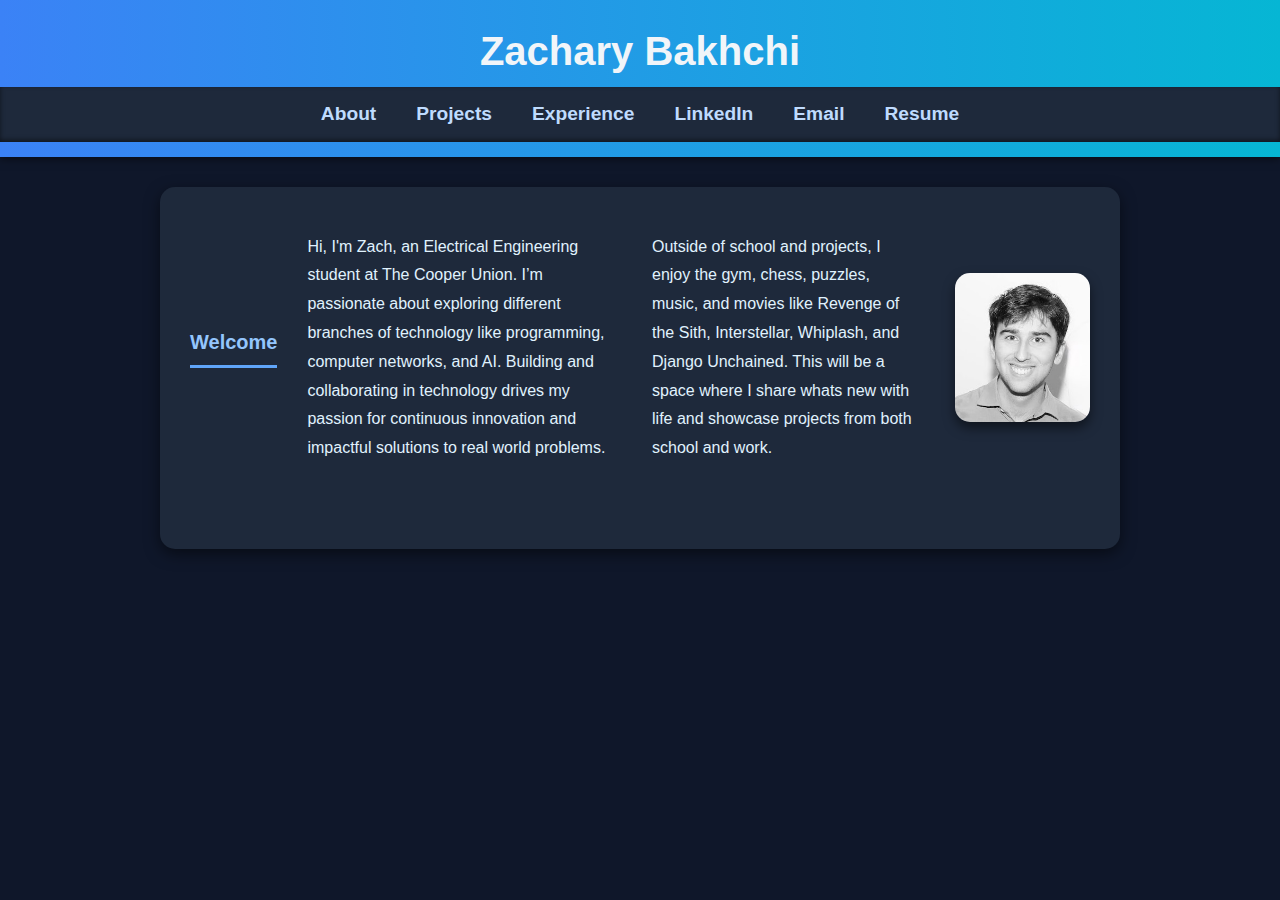
<file: index.html>
<!DOCTYPE html>
<html lang="en">
<head>
    <meta charset="UTF-8">
    <meta name="viewport" content="width=device-width, initial-scale=1.0">
    <title>About - Zachary Bakhchi</title>
    <link rel="stylesheet" href="styles.css">
</head>
<script src="index.js"></script>
<body>
    <header>
        <h1>Zachary Bakhchi</h1>
        <nav>
            <a href="index.html">About</a>
            <a href="projects.html">Projects</a>
            <a href="experiences.html">Experience</a>
            <a href="https://linkedin.com/in/zachary-bakhchi" target="_blank">LinkedIn</a>
            <a href="mailto:zachbbee@aol.com">Email</a>
            <a href="assets/Resume.pdf">Resume</a>
        </nav>
    </header>
    <div class="container" >
        <section id="about">
            <h2>Welcome</h2>
            <p> Hi, I'm Zach, an Electrical Engineering student at The Cooper Union. I’m passionate about exploring different branches of technology like programming, computer networks, and AI. Building and collaborating in technology drives my passion for continuous innovation and impactful solutions to real world problems.</p>
            <p>Outside of school and projects, I enjoy the gym, chess, puzzles, music, and movies like Revenge of the Sith, Interstellar, Whiplash, and Django Unchained. This will be a space where I share whats new with life and showcase projects from both school and work.</p>
            <img src="assets/Zach.JPG" alt="Photo of Zachary Bakhchi" onclick="shakeScreen()">            
        </section>
    </div>
</body>
</html>
</file>
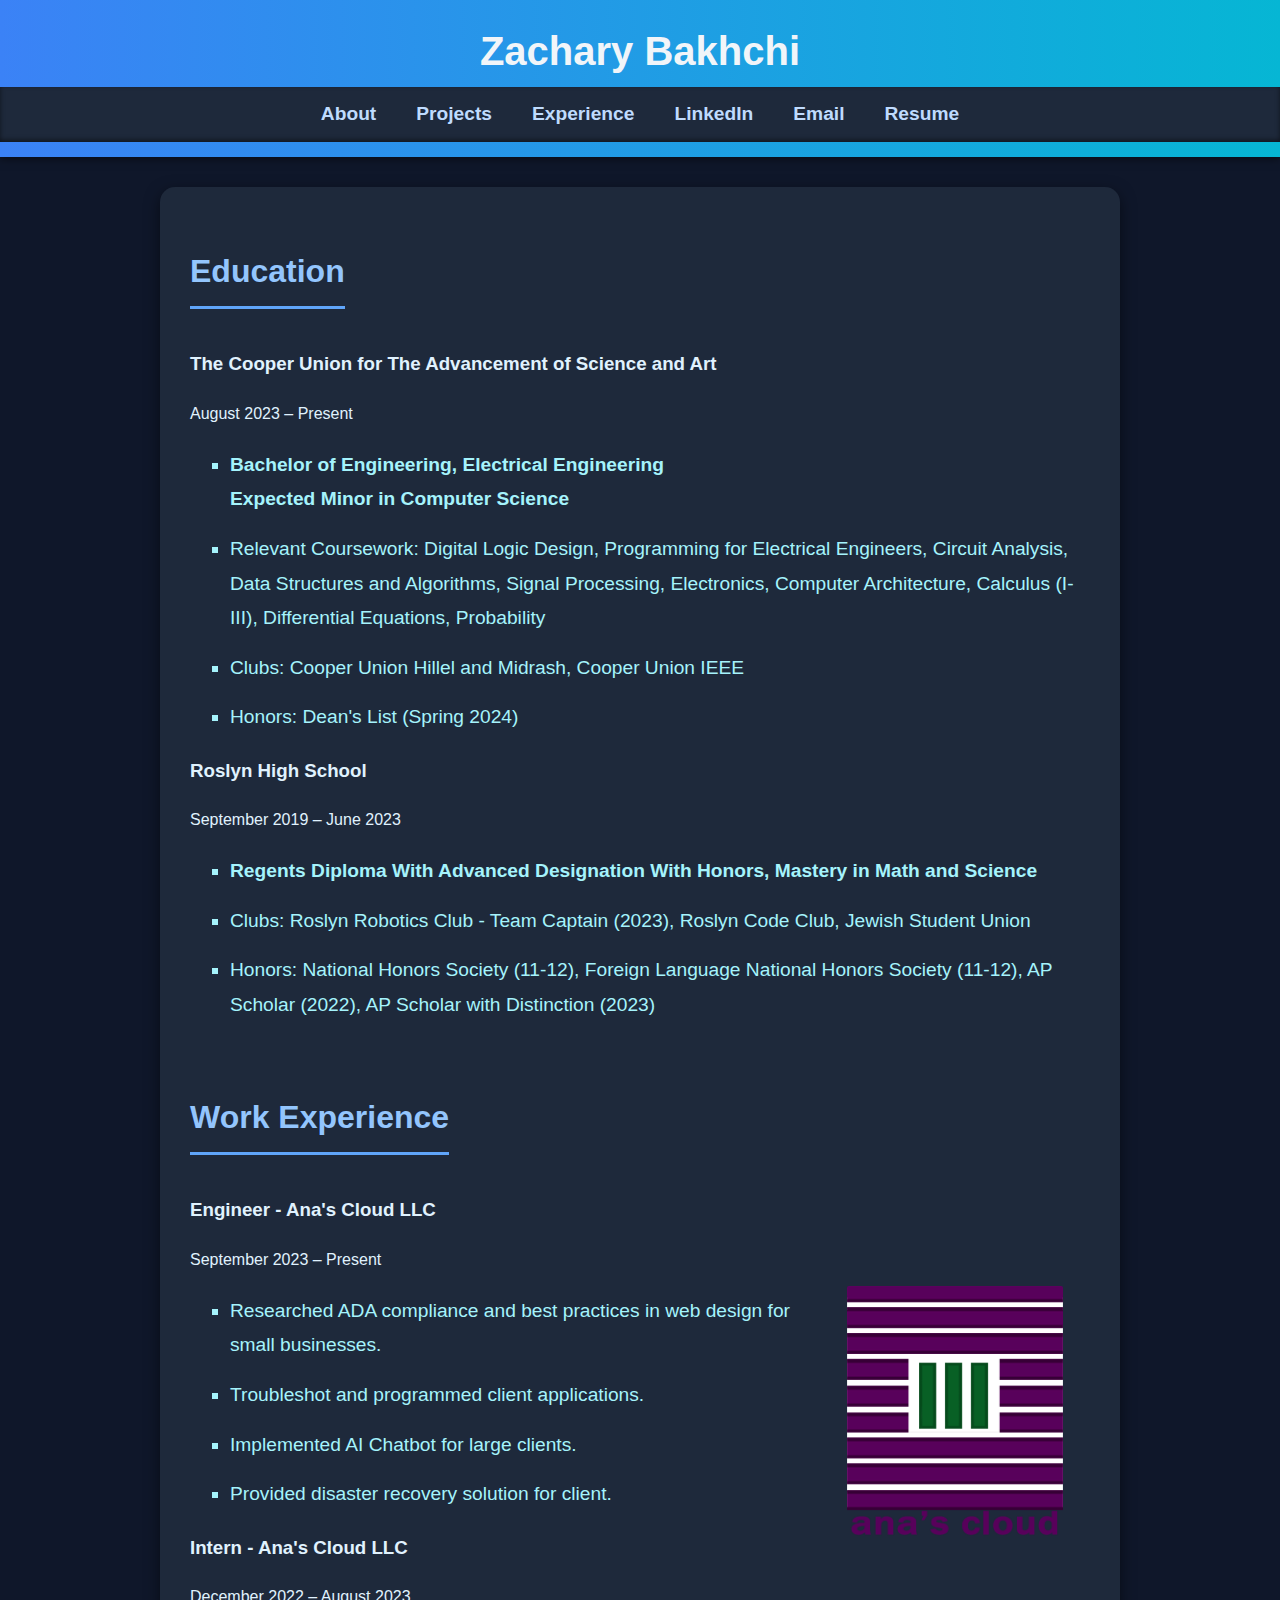
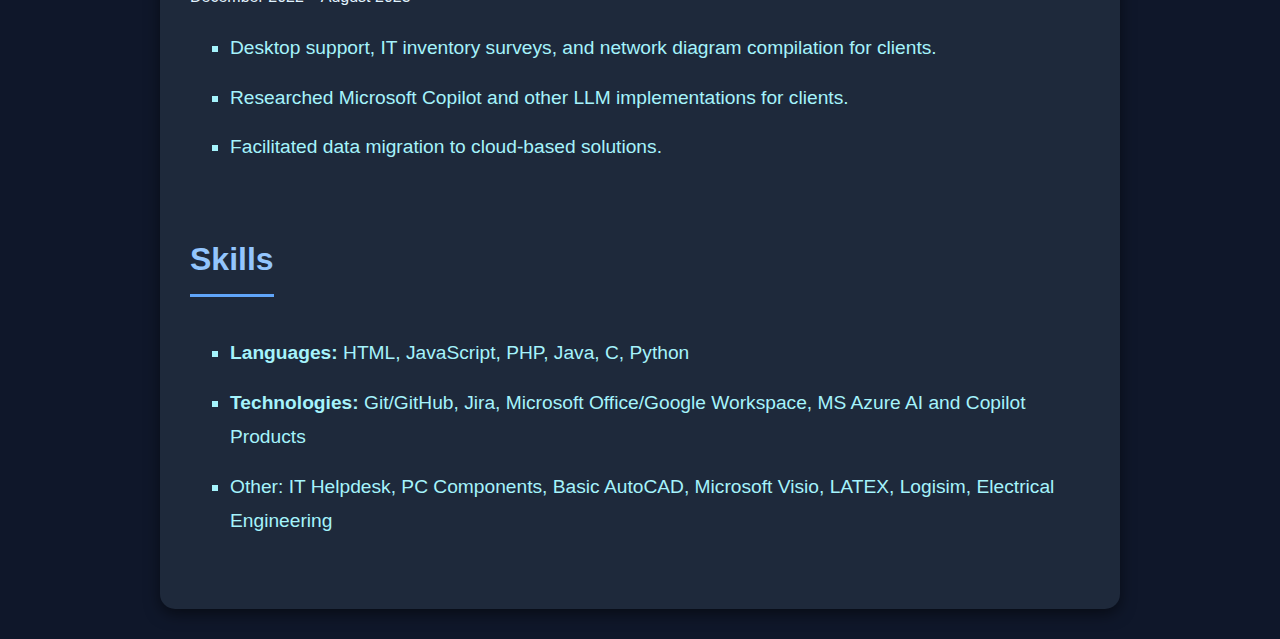
<file: experiences.html>
<!DOCTYPE html>
<html lang="en">
<head>
    <meta charset="UTF-8">
    <meta name="viewport" content="width=device-width, initial-scale=1.0">
    <title>Experience - Zachary Bakhchi</title>
    <link rel="stylesheet" href="styles.css">
</head>
<body>
    <header>
        <h1>Zachary Bakhchi</h1>
        <nav>
            <a href="index.html">About</a>
            <a href="projects.html">Projects</a>
            <a href="experiences.html">Experience</a>
            <a href="https://linkedin.com/in/zachary-bakhchi" target="_blank">LinkedIn</a>
            <a href="mailto:zachbbee@aol.com">Email</a>
            <a href="assets/Resume.pdf">Resume</a>
        </nav>
    </header>
    <div class="container">
        <section id="education">
            <h2>Education</h2>
            <h3>The Cooper Union for The Advancement of Science and Art</h3>
            <p>August 2023 – Present</p>
            <ul>
                <li><strong>Bachelor of Engineering, Electrical Engineering  <br>Expected Minor in Computer Science</strong></li>
                <li>Relevant Coursework: Digital Logic Design, Programming for Electrical Engineers, Circuit Analysis, Data Structures
                    and Algorithms, Signal Processing, Electronics, Computer Architecture, Calculus (I-III), Differential Equations,
                    Probability</li>
                <li>Clubs: Cooper Union Hillel and Midrash, Cooper Union IEEE</li>
                <li>Honors: Dean's List (Spring 2024)</li>
            </ul>
            <h3>Roslyn High School</h3>
            <p>September 2019 – June 2023</p>
            <ul>
                <li><strong>Regents Diploma With Advanced Designation With Honors, Mastery in Math and Science</strong></li>
                <li>Clubs: Roslyn Robotics Club - Team Captain (2023), Roslyn Code Club, Jewish Student Union</li>
                <li>Honors: National Honors Society (11-12), Foreign Language National Honors Society (11-12), AP Scholar (2022), AP Scholar with Distinction (2023)</li>
            </ul>
        </section>
        <section id="experience">
            <h2>Work Experience</h2>
            
            <h3>Engineer - Ana's Cloud LLC</h3>
            <div id="ana">
                <a href="https://ana.com"><img src="assets/ana.jpg"></a>
                </div>
            <p>September 2023 – Present</p>
            <ul>
                <li>Researched ADA compliance and best practices in web design for small businesses.</li>
                <li>Troubleshot and programmed client applications.</li>
                <li>Implemented AI Chatbot for large clients.</li>
                <li>Provided disaster recovery solution for client.</li>
            </ul>
            <h3>Intern - Ana's Cloud LLC</h3>
            <p>December 2022 – August 2023</p>
            <ul>
                <li>Desktop support, IT inventory surveys, and network diagram compilation for clients.</li>
                <li>Researched Microsoft Copilot and other LLM implementations for clients.</li>
                <li>Facilitated data migration to cloud-based solutions.</li>
            </ul>
        </section>
        <section id="skills">
            <h2>Skills</h2>
            <ul>
                <li><strong>Languages:</strong> HTML, JavaScript, PHP, Java, C, Python</li>
                <li><strong>Technologies:</strong> Git/GitHub, Jira, Microsoft Office/Google Workspace, MS Azure AI and Copilot Products</li>
                <li><srong>Other:</strong> IT Helpdesk, PC Components, Basic AutoCAD, Microsoft Visio, LATEX, Logisim, Electrical Engineering</li>
            </ul>
        </section>
    </div>
</body>
</html>
</file>
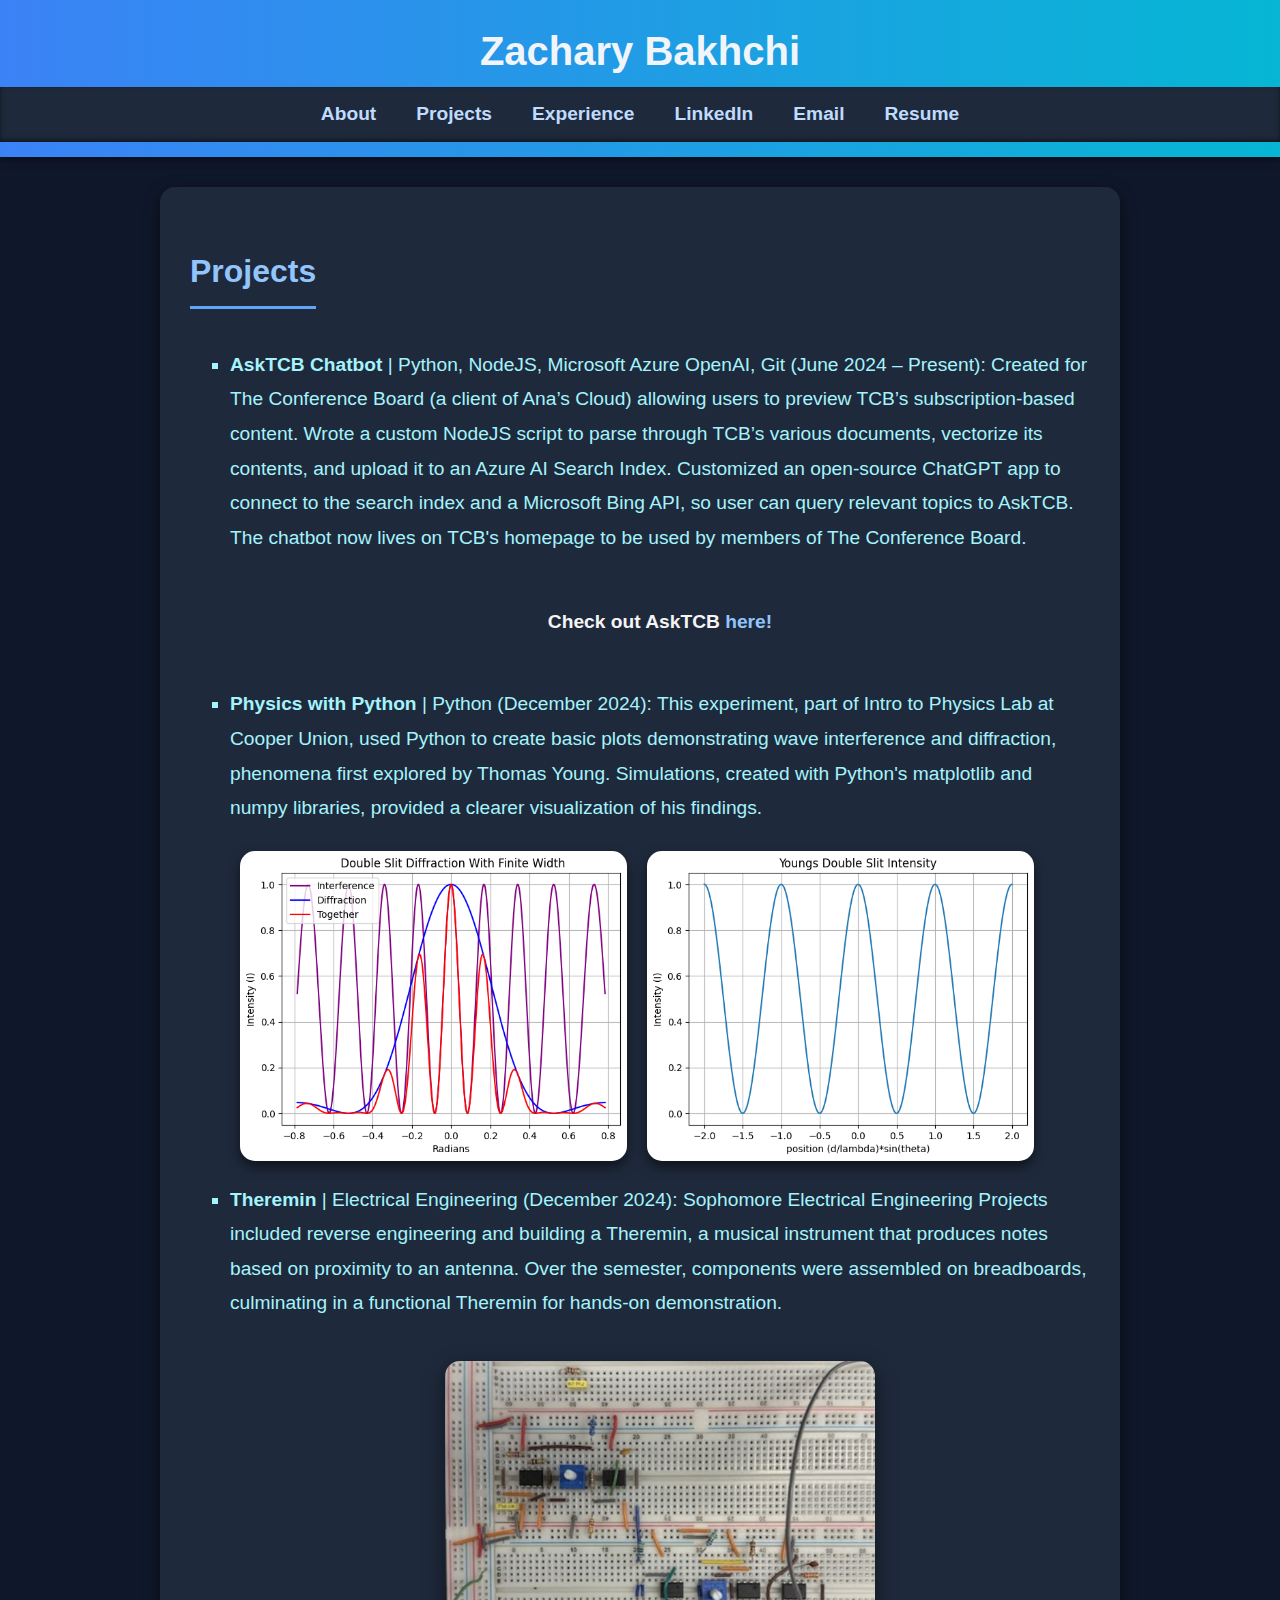
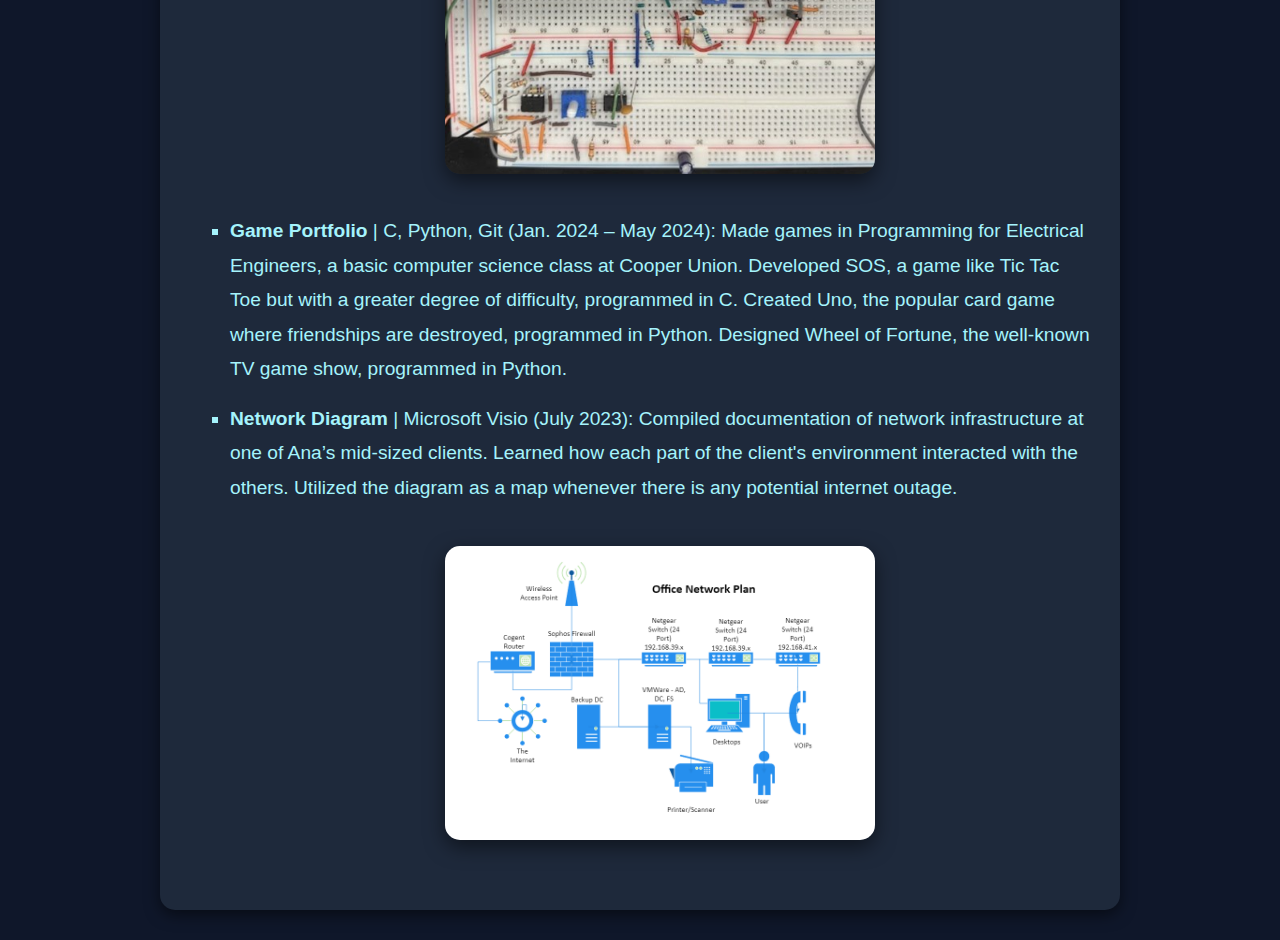
<file: projects.html>
<!DOCTYPE html>
<html lang="en">
<head>
    <meta charset="UTF-8">
    <meta name="viewport" content="width=device-width, initial-scale=1.0">
    <title>Projects - Zachary Bakhchi</title>
    <link rel="stylesheet" href="styles.css">
</head>
<body>
    <header>
        <h1>Zachary Bakhchi</h1>
        <nav>
            <a href="index.html">About</a>
            <a href="projects.html">Projects</a>
            <a href="experiences.html">Experience</a>
            <a href="https://linkedin.com/in/zachary-bakhchi" target="_blank">LinkedIn</a>
            <a href="mailto:zachbbee@aol.com">Email</a>
            <a href="assets/Resume.pdf">Resume</a>
        </nav>
    </header>
    <div class="container">
        <h2>Projects</h2>
        <ul>
            <li><strong>AskTCB Chatbot</strong> | Python, NodeJS, Microsoft Azure OpenAI, Git (June 2024 – Present): Created for The Conference Board (a client of Ana’s Cloud) allowing users to preview TCB’s subscription-based content. Wrote a custom NodeJS script to parse through TCB’s various documents, vectorize its contents, and upload it to an Azure AI Search Index. Customized an open-source ChatGPT app to connect to the search index and a Microsoft Bing API, so user can query relevant topics to AskTCB. The chatbot now lives on TCB's homepage to be used by members of The Conference Board.</li>
            <div id="tcb">
                <br><strong>Check out AskTCB <a href="https://www.conference-board.org/us">here!</a></strong>
            </div>
            <li><strong>Physics with Python</strong> | Python (December 2024): This experiment, part of Intro to Physics Lab at Cooper Union, used Python to create basic plots demonstrating wave interference and diffraction, phenomena first explored by Thomas Young. Simulations, created with Python's matplotlib and numpy libraries, provided a clearer visualization of his findings. </li>
            <div id="lab">
                <a href="https://colab.research.google.com/drive/14mXbHAESHEIYYbYnd5RwzLsJKyd0RtdK?usp=sharing"><img src="assets/Young Simulation.png" alt="Diffraction Simulaton"><img src="assets/Young Simulation2.png" alt="Intensity Simulaton"></a>
            </div>
            <li><strong>Theremin</strong> | Electrical Engineering (December 2024): Sophomore Electrical Engineering Projects included reverse engineering and building a Theremin, a musical instrument that produces notes based on proximity to an antenna. Over the semester, components were assembled on breadboards, culminating in a functional Theremin for hands-on demonstration. </li>
            <div id="theremin">
                <img src="assets/theremin.jpg" alt="Image of Theremin Project">
            </div>
            <li><strong>Game Portfolio</strong> | C, Python, Git (Jan. 2024 – May 2024): Made games in Programming for Electrical Engineers, a basic computer science class at Cooper Union. Developed SOS, a game like Tic Tac Toe but with a greater degree of difficulty, programmed in C. Created Uno, the popular card game where friendships are destroyed, programmed in Python. Designed Wheel of Fortune, the well-known TV game show, programmed in Python.</li>
            <li><strong>Network Diagram</strong> | Microsoft Visio (July 2023): Compiled documentation of network infrastructure at one of Ana’s mid-sized clients. Learned how each part of the client's environment interacted with the others. Utilized the diagram as a map whenever there is any potential internet outage.</li>
            <div id="network">
                <img src="assets/networkdiagram.png" alt="Image of Network Diagram Projet">
            </div>

        </ul>
    </div>
</body>
</html>
</file>
<file: styles.css>
body {
    font-family: 'Arial', sans-serif;
    line-height: 1.8;
    margin: 0;
    padding: 0;
    background-color: #0f172a;
    color: #e0f2fe;
}

header {
    background: linear-gradient(90deg, #3b82f6, #06b6d4);
    color: #f1f5f9;
    padding: 15px 0;
    text-align: center;
    box-shadow: 0 2px 8px rgba(0, 0, 0, 0.5);
}

header h1 {
    margin: 0;
    font-size: 2.5rem;
    font-weight: bold;
}

nav {
    display: flex;
    justify-content: center;
    padding: 10px 0;
    background: #1e293b;
    box-shadow: inset 0 -2px 5px rgba(0, 0, 0, 0.5);
}

nav a {
    color: #bfdbfe;
    text-decoration: none;
    margin: 0 20px;
    font-weight: bold;
    font-size: 1.2rem;
    transition: color 0.3s, transform 0.3s;
}

nav a:hover {
    color: #60a5fa;
    transform: scale(1.1);
}

.container {
    max-width: 900px;
    margin: 30px auto;
    padding: 30px;
    background: #1e293b;
    border-radius: 15px;
    box-shadow: 0 5px 15px rgba(0, 0, 0, 0.5);
}

section {
    margin-bottom: 40px;
}

h2 {
    font-size: 2rem;
    margin-bottom: 20px;
    border-bottom: 3px solid #60a5fa;
    display: inline-block;
    padding-bottom: 5px;
    color: #93c5fd;
}

ul {
    list-style: square;
    padding-left: 40px;
    font-size: 1.2rem;
    color: #a5f3fc;
}

ul li {
    margin-bottom: 15px;
}

a {
    color: #93c5fd;
    text-decoration: none;
    font-weight: bold;
}

a:hover {
    text-decoration: underline;
    color: #60a5fa;
}

#about {
    display: flex;
    align-items: center;
    gap: 30px;
    text-align: left ;
}

#about h2 {
    font-size: 1.25em;
}

#about img {
    width: 15%;
    border-radius: 15px;
    margin-left: 10px;
    box-shadow: 0 6px 12px rgba(0, 0, 0, 0.5);
    transition: transform 0.3s;
    cursor: pointer;
}

#about img:hover {
    transform: scale(1.1);
}


#lab {
    align-items: center;
}
#lab img {
    display: inline-block;
    width: 45%;
    height:auto;
    border-radius: 15px;
    margin: 10px;
    box-shadow: 0 6px 12px rgba(0, 0, 0, 0.5);
    transition: transform 0.3s;
    cursor: pointer;
}

#lab :hover {
    transform: scale(1.1);
}

img {
    width: 50%;
    display: block;
    margin: 40px auto;
    border-radius: 15px;
    box-shadow: 0 7px 20px rgba(0, 0, 0, 0.5);
}

@keyframes shake {
    0%, 100% { transform: translate(0, 0); }
    10%, 30%, 50%, 70%, 90% { transform: translate(-12px, -12px); }
    20%, 40%, 60%, 80% { transform: translate(12px, 12px); }
}

#tcb {
    width: 50%;
    display: block;
    margin: auto;
    margin-bottom: 0.5in;
    text-align: center;
    color: whitesmoke;
}

.shake {
    animation: shake 0.5s;
    animation-iteration-count: 1;
}

#ana {
    width: 30%;
    float: right;
    width: 30%;
    display: block;
    margin: auto;
}

#ana img {
    width: 80%; 
    border-radius: 2px;
    box-shadow: none; 
    transition: transform 0.3s;

}

#ana :hover {
    transform: scale(1.1);
}
</file>
